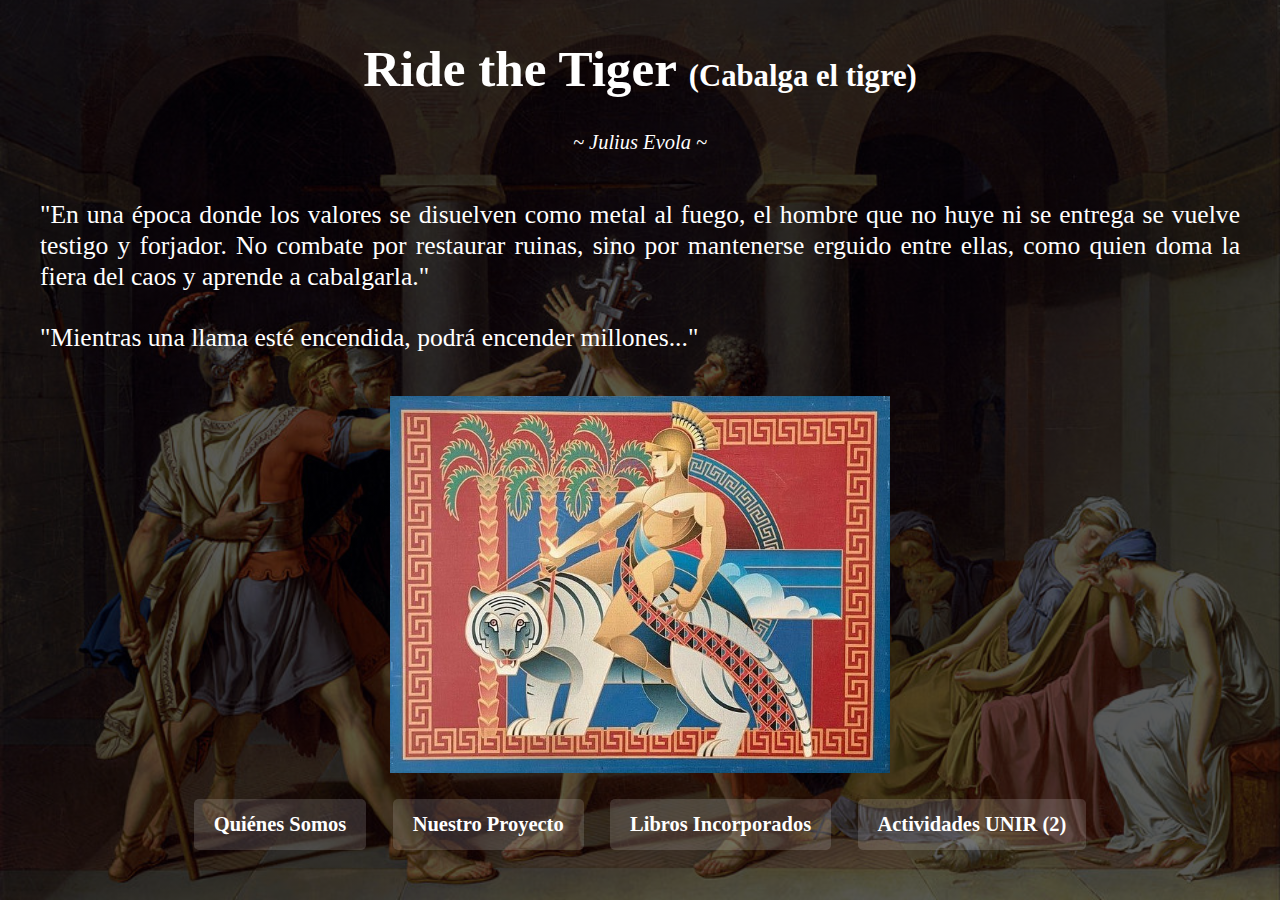
<file: index.html>
<!DOCTYPE html>
<html lang="es">
<head>
  <meta charset="UTF-8">
  <title>Ride the Tiger (Cabalga el tigre)</title>
  <link rel="stylesheet" href="Style.css">
</head>
<body>
  <header>
    <h1>Ride the Tiger <span style="font-size:0.6em;">(Cabalga el tigre)</span></h1>
    <cited>~ Julius Evola ~</cited>
  </header>

  <main>
    <p>
      "En una época donde los valores se disuelven como metal al fuego, el hombre que no huye ni se entrega se vuelve testigo y forjador.  
      No combate por restaurar ruinas, sino por mantenerse erguido entre ellas, como quien doma la fiera del caos y aprende a cabalgarla."
      <br/><br/>
      "Mientras una llama esté encendida, podrá encender millones..."
    </p>
  </main>

  <img src="Ride.jpg" style="width:500px; display: block; margin: 0 auto;">

  <nav>
    <a href="I.html">Quiénes Somos</a>
    <a href="II.html">Nuestro Proyecto</a>
    <a href="III.html">Libros Incorporados</a>
    <a href="IIII.html">Actividades UNIR (2)</a>
  </nav>
</body>
</html>
</file>
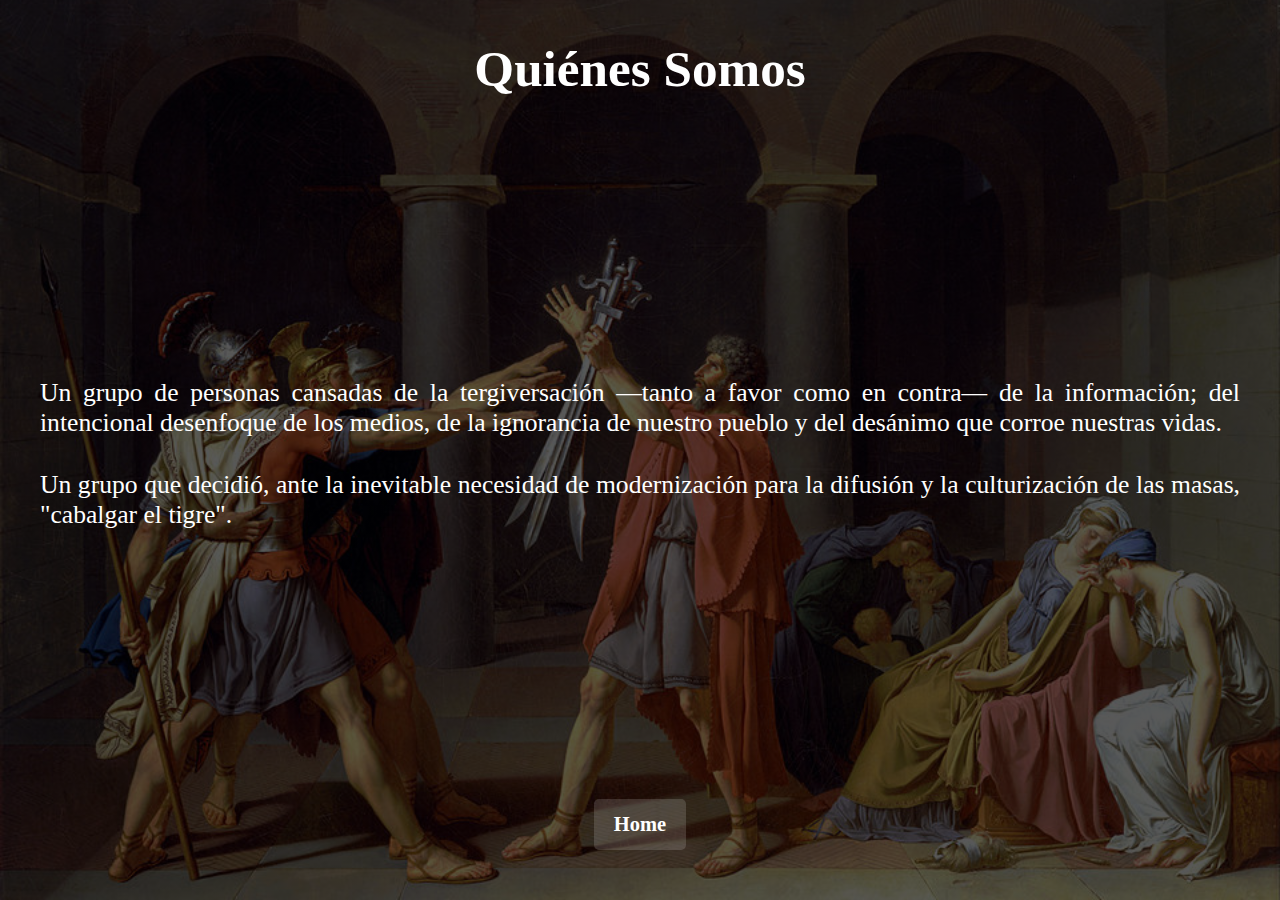
<file: I.html>
<!DOCTYPE html>
<html lang="es">
<head>
  <meta charset="UTF-8">
  <title>Ride the Tiger (Cabalga el tigre)</title>
  <link rel="stylesheet" href="Style.css">
</head>
<body>
  <header>
    <h1>Quiénes Somos</h1>
  </header>

  <main>
    <p>
      Un grupo de personas cansadas de la tergiversación —tanto a favor como en contra— de la información; del intencional desenfoque de los medios, de la ignorancia de nuestro pueblo y del desánimo que corroe nuestras vidas.
      <br/><br/>
      Un grupo que decidió, ante la inevitable necesidad de modernización para la difusión y la culturización de las masas, "cabalgar el tigre".
    </p>
  </main>

  <nav>
    <a href="index.html">Home</a>
  </nav>
</body>
</html>
</file>
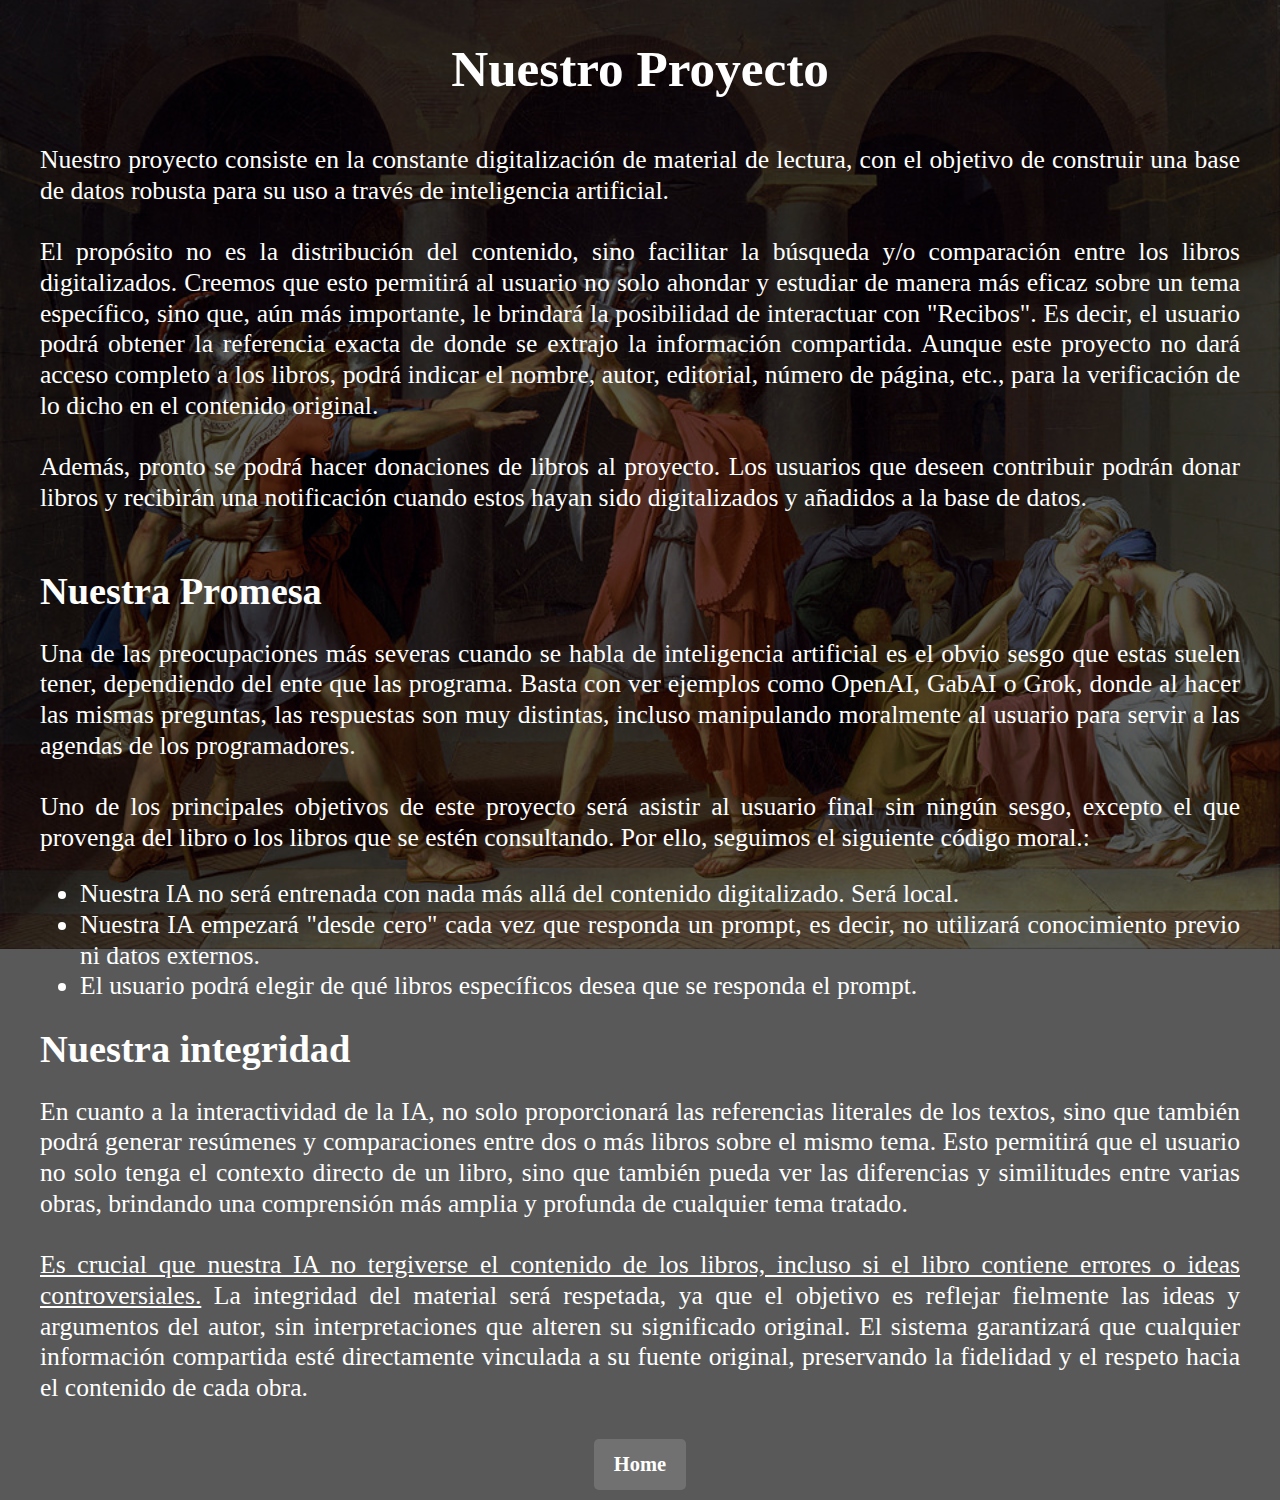
<file: II.html>
<!DOCTYPE html>
<html lang="es">
<head>
  <meta charset="UTF-8">
  <title>Ride the Tiger (Cabalga el tigre)</title>
  <link rel="stylesheet" href="Style.css">
</head>
<body>
  <header>
    <h1>Nuestro Proyecto</h1>
  </header>

  <main>
    <p>
      Nuestro proyecto consiste en la constante digitalización de material de lectura, con el objetivo de construir una base de datos robusta para su uso a través de inteligencia artificial.
      <br/><br/>
      El propósito no es la distribución del contenido, sino facilitar la búsqueda y/o comparación entre los libros digitalizados.
      Creemos que esto permitirá al usuario no solo ahondar y estudiar de manera más eficaz sobre un tema específico, sino que, aún más importante, le brindará la posibilidad de interactuar con "Recibos".
      Es decir, el usuario podrá obtener la referencia exacta de donde se extrajo la información compartida. Aunque este proyecto no dará acceso completo a los libros, podrá indicar el nombre, autor, editorial, número de página, etc., para la verificación de lo dicho en el contenido original.
      <br/><br/>
      Además, pronto se podrá hacer donaciones de libros al proyecto.
      Los usuarios que deseen contribuir podrán donar libros y recibirán una notificación cuando estos hayan sido digitalizados y añadidos a la base de datos.
      <br/><br/>
      <h2>Nuestra Promesa</h2>
      Una de las preocupaciones más severas cuando se habla de inteligencia artificial es el obvio sesgo que estas suelen tener, dependiendo del ente que las programa.
      Basta con ver ejemplos como OpenAI, GabAI o Grok, donde al hacer las mismas preguntas, las respuestas son muy distintas, incluso manipulando moralmente al usuario para servir a las agendas de los programadores.
      <br/><br/>
      Uno de los principales objetivos de este proyecto será asistir al usuario final sin ningún sesgo, excepto el que provenga del libro o los libros que se estén consultando.
      Por ello, seguimos el siguiente código moral.:
    </p>
    <ul>  
      <li>Nuestra IA no será entrenada con nada más allá del contenido digitalizado. Será local.</li>
      <li>Nuestra IA empezará "desde cero" cada vez que responda un prompt, es decir, no utilizará conocimiento previo ni datos externos.</li>
      <li>El usuario podrá elegir de qué libros específicos desea que se responda el prompt.</li>
    </ul>
    <p>
      <h2>Nuestra integridad</h2>
      En cuanto a la interactividad de la IA, no solo proporcionará las referencias literales de los textos, sino que también podrá generar resúmenes y comparaciones entre dos o más libros sobre el mismo tema.
      Esto permitirá que el usuario no solo tenga el contexto directo de un libro, sino que también pueda ver las diferencias y similitudes entre varias obras, brindando una comprensión más amplia y profunda de cualquier tema tratado.
      <br/><br/>
      <span style="text-decoration: underline;">Es crucial que nuestra IA no tergiverse el contenido de los libros, incluso si el libro contiene errores o ideas controversiales.</span>
      La integridad del material será respetada, ya que el objetivo es reflejar fielmente las ideas y argumentos del autor, sin interpretaciones que alteren su significado original.
      El sistema garantizará que cualquier información compartida esté directamente vinculada a su fuente original, preservando la fidelidad y el respeto hacia el contenido de cada obra.
    </p>
  </main>

  <nav>
    <a href="index.html">Home</a>
  </nav>
</body>
</html>
</file>
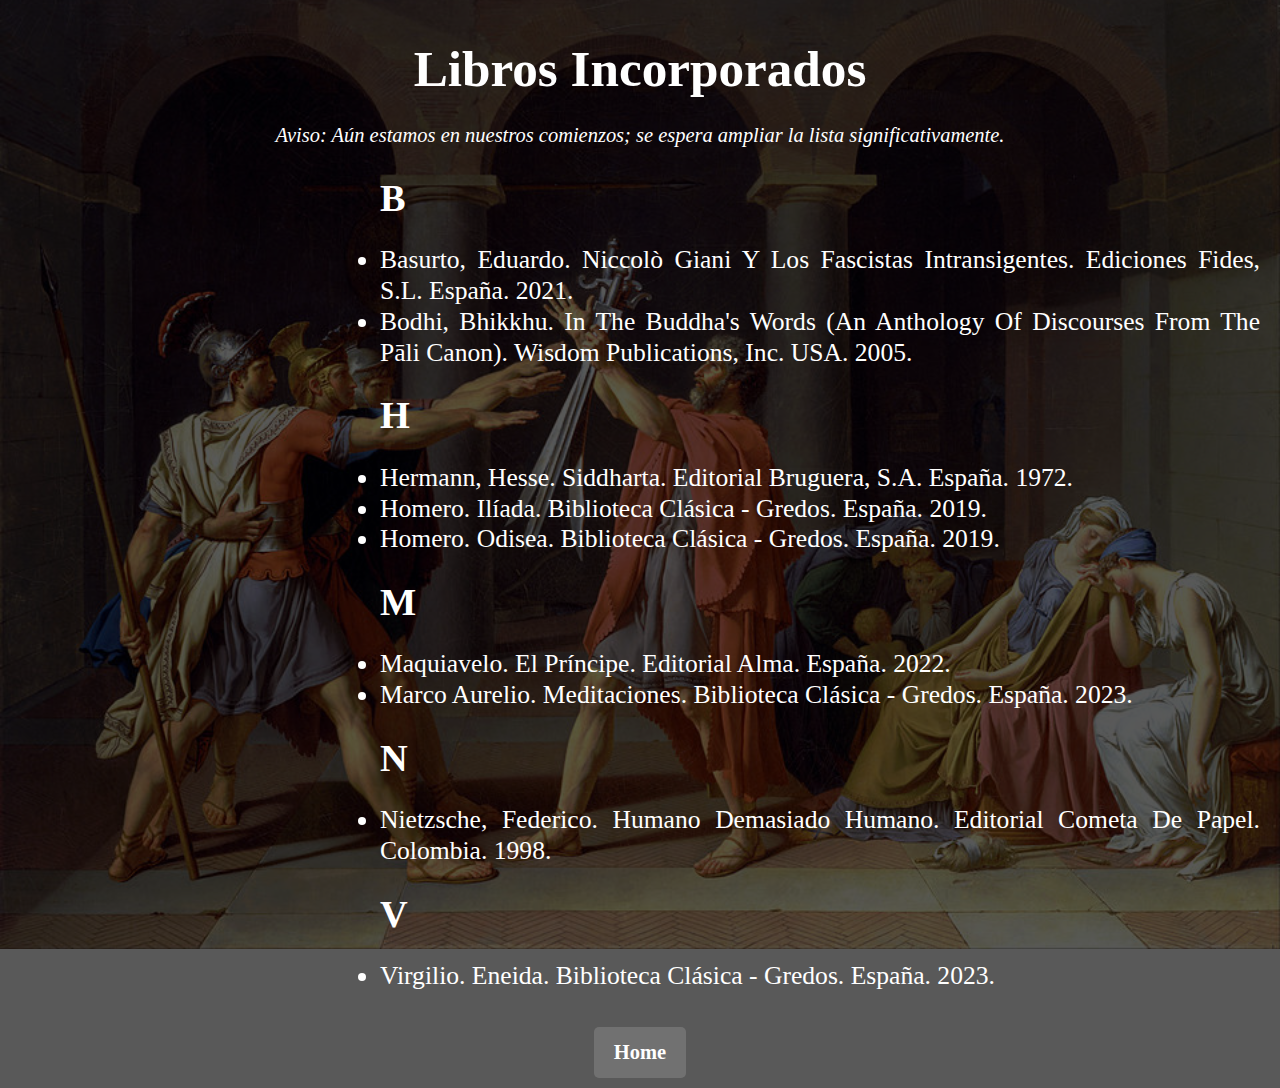
<file: III.html>
<!DOCTYPE html>
<html lang="es">
<head>
  <meta charset="UTF-8">
  <title>Ride the Tiger (Cabalga el tigre)</title>
  <link rel="stylesheet" href="Style.css">
</head>
<body>
  <header>
    <h1>Libros Incorporados</h1>
    <cited>Aviso: Aún estamos en nuestros comienzos; se espera ampliar la lista significativamente.</cited>
  </header>

  <main style="align-self: flex-start; margin-left: 320px;">
    <ul>
      <h2>B</h2>
      <li>Basurto, Eduardo. Niccolò Giani Y Los Fascistas Intransigentes. Ediciones Fides, S.L. España. 2021.</li>
      <li>Bodhi, Bhikkhu. In The Buddha's Words (An Anthology Of Discourses From The Pāli Canon). Wisdom Publications, Inc. USA. 2005.</li>
      <h2>H</h2>
      <li>Hermann, Hesse. Siddharta. Editorial Bruguera, S.A. España. 1972.</li>
      <li>Homero. Ilíada. Biblioteca Clásica - Gredos. España. 2019.</li>
      <li>Homero. Odisea. Biblioteca Clásica - Gredos. España. 2019.</li>
      <h2>M</h2>
      <li>Maquiavelo. El Príncipe. Editorial Alma. España. 2022.</li>
      <li>Marco Aurelio. Meditaciones. Biblioteca Clásica - Gredos. España. 2023.</li>
      <h2>N</h2>
      <li>Nietzsche, Federico. Humano Demasiado Humano. Editorial Cometa De Papel. Colombia. 1998.</li>
      <h2>V</h2>
      <li>Virgilio. Eneida. Biblioteca Clásica - Gredos. España. 2023.</li>
    </ul>
  </main>

  <nav>
    <a href="index.html">Home</a>
  </nav>
</body>
</html>
</file>
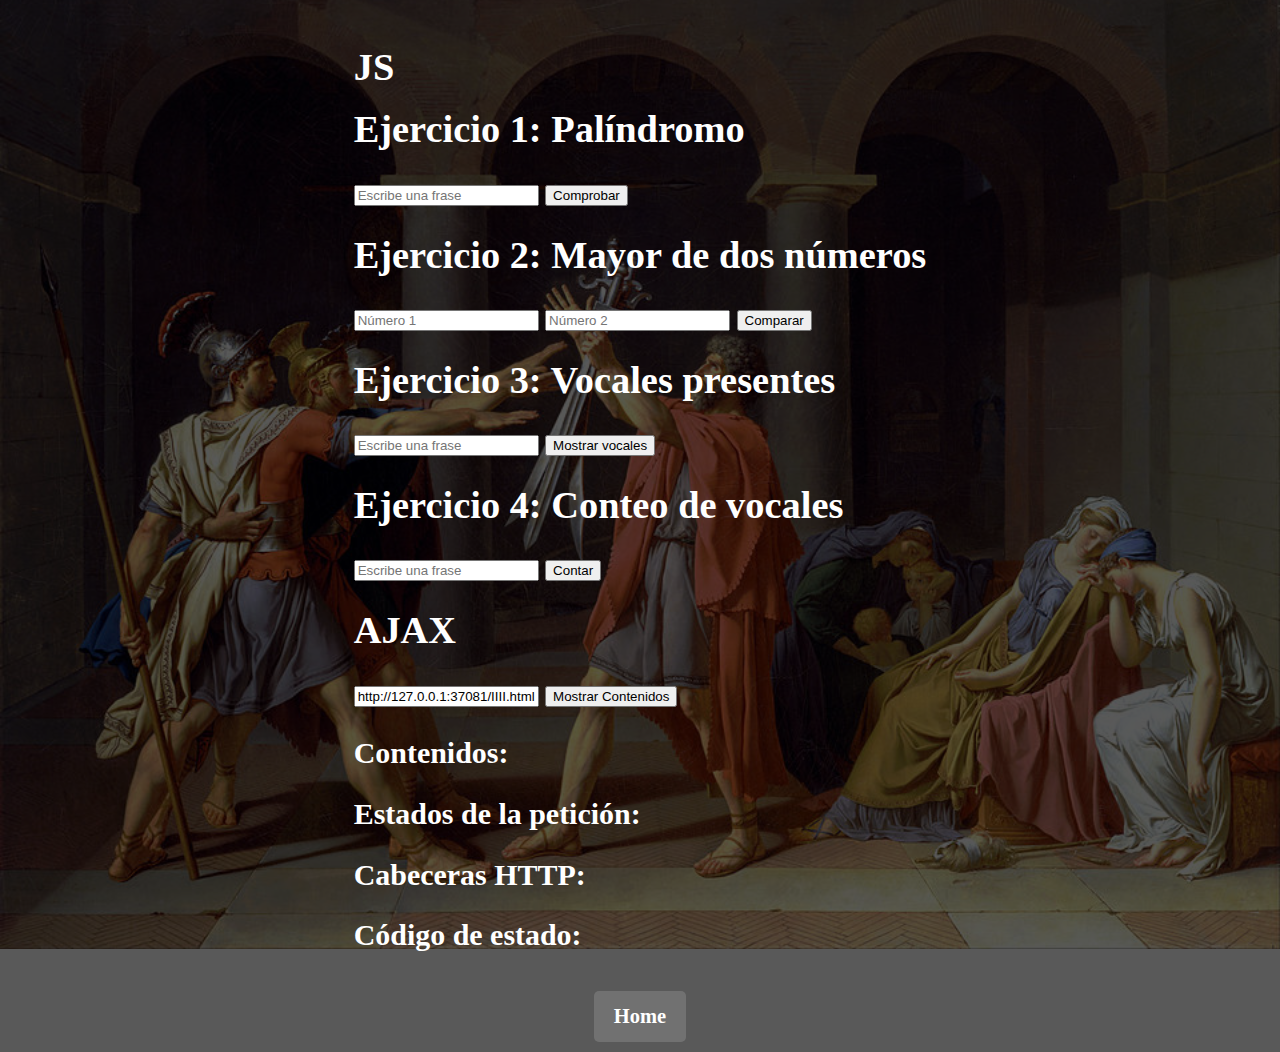
<file: IIII.html>
<!DOCTYPE html>
<html lang="es">
<head>
  <meta charset="UTF-8">
  <title>Ride the Tiger (Cabalga el tigre)</title>
  <link rel="stylesheet" href="Style.css">
</head>
<body>
  <header></header>

  <main>
    <h2>JS</h2>

    <section id="ej1">
      <h2>Ejercicio 1: Palíndromo</h2>
      <input id="pal-input" type="text" placeholder="Escribe una frase">
      <button id="pal-btn">Comprobar</button>
      <div id="pal-res"></div>
    </section>

    <section id="ej2">
      <h2>Ejercicio 2: Mayor de dos números</h2>
      <input id="num1" type="number" placeholder="Número 1">
      <input id="num2" type="number" placeholder="Número 2">
      <button id="mayor-btn">Comparar</button>
      <div id="mayor-res"></div>
    </section>

    <section id="ej3">
      <h2>Ejercicio 3: Vocales presentes</h2>
      <input id="voc-input" type="text" placeholder="Escribe una frase">
      <button id="voc-btn">Mostrar vocales</button>
      <div id="voc-res"></div>
    </section>

    <section id="ej4">
      <h2>Ejercicio 4: Conteo de vocales</h2>
      <input id="voc2-input" type="text" placeholder="Escribe una frase">
      <button id="voc2-btn">Contar</button>
      <div id="voc2-res"></div>
    </section>

    <section id="ajax">
      <h2>AJAX</h2>

      <input id="ajax-url" type="text" placeholder="URL a cargar">
      <button id="ajax-btn">Mostrar Contenidos</button>

      <h3>Contenidos:</h3>
      <div id="ajax-content"></div>

      <h3>Estados de la petición:</h3>
      <div id="ajax-states"></div>

      <h3>Cabeceras HTTP:</h3>
      <div id="ajax-headers"></div>

      <h3>Código de estado:</h3>
      <div id="ajax-status"></div>
    </section>

  </main>

  <nav>
    <a href="index.html">Home</a>
  </nav>

  <script src="main.js"></script>
</body>
</html>
</file>
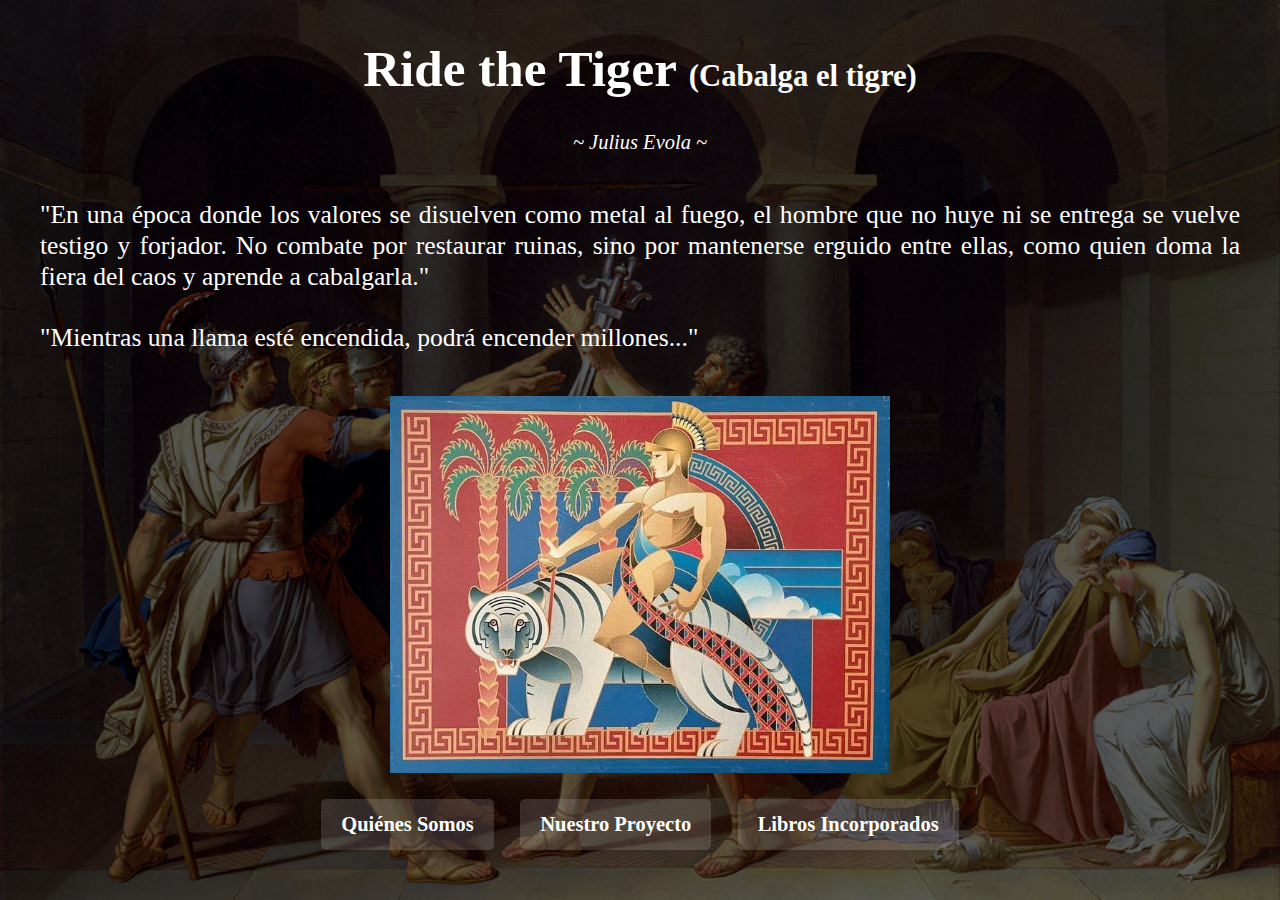
<file: UniWeb.html>
<!DOCTYPE html>
<html lang="es">
<head>
  <meta charset="UTF-8">
  <title>Ride the Tiger (Cabalga el tigre)</title>
  <link rel="stylesheet" href="Style.css">
</head>
<body>
  <header>
    <h1>Ride the Tiger <span style="font-size:0.6em;">(Cabalga el tigre)</span></h1>
    <cited>~ Julius Evola ~</cited>
  </header>

  <main>
    <p>
      "En una época donde los valores se disuelven como metal al fuego, el hombre que no huye ni se entrega se vuelve testigo y forjador.  
      No combate por restaurar ruinas, sino por mantenerse erguido entre ellas, como quien doma la fiera del caos y aprende a cabalgarla."
      <br/><br/>
      "Mientras una llama esté encendida, podrá encender millones..."
    </p>
  </main>

  <img src="Ride.jpg" style="width:500px; display: block; margin: 0 auto;">

  <nav>
    <a href="UniWebI.html">Quiénes Somos</a>
    <a href="UniWebII.html">Nuestro Proyecto</a>
    <a href="UniWebIII.html">Libros Incorporados</a>
  </nav>
</body>
</html>
</file>
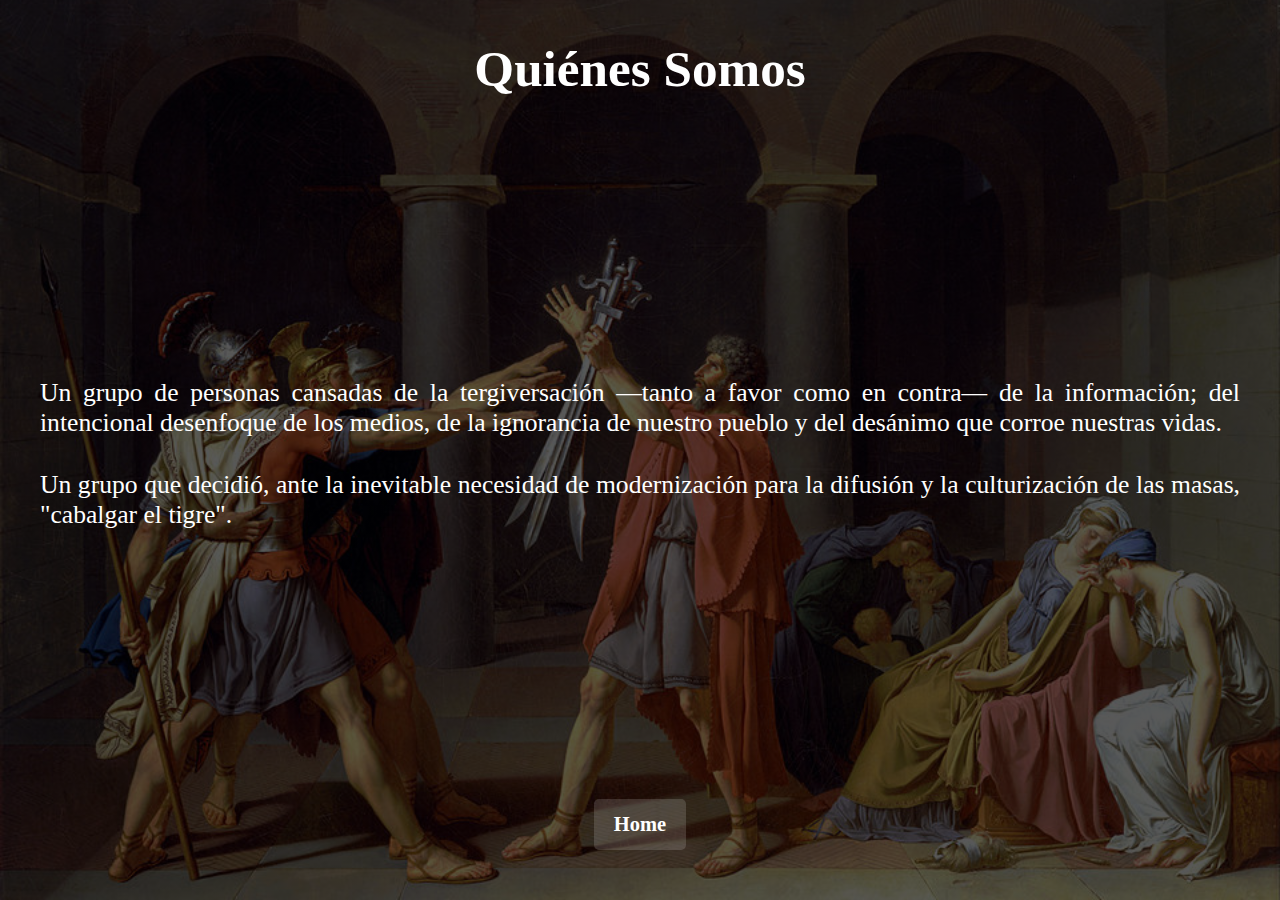
<file: UniWebI.html>
<!DOCTYPE html>
<html lang="es">
<head>
  <meta charset="UTF-8">
  <title>Ride the Tiger (Cabalga el tigre)</title>
  <link rel="stylesheet" href="Style.css">
</head>
<body>
  <header>
    <h1>Quiénes Somos</h1>
  </header>

  <main>
    <p>
      Un grupo de personas cansadas de la tergiversación —tanto a favor como en contra— de la información; del intencional desenfoque de los medios, de la ignorancia de nuestro pueblo y del desánimo que corroe nuestras vidas.
      <br/><br/>
      Un grupo que decidió, ante la inevitable necesidad de modernización para la difusión y la culturización de las masas, "cabalgar el tigre".
    </p>
  </main>

  <nav>
    <a href="UniWeb.html">Home</a>
  </nav>
</body>
</html>
</file>
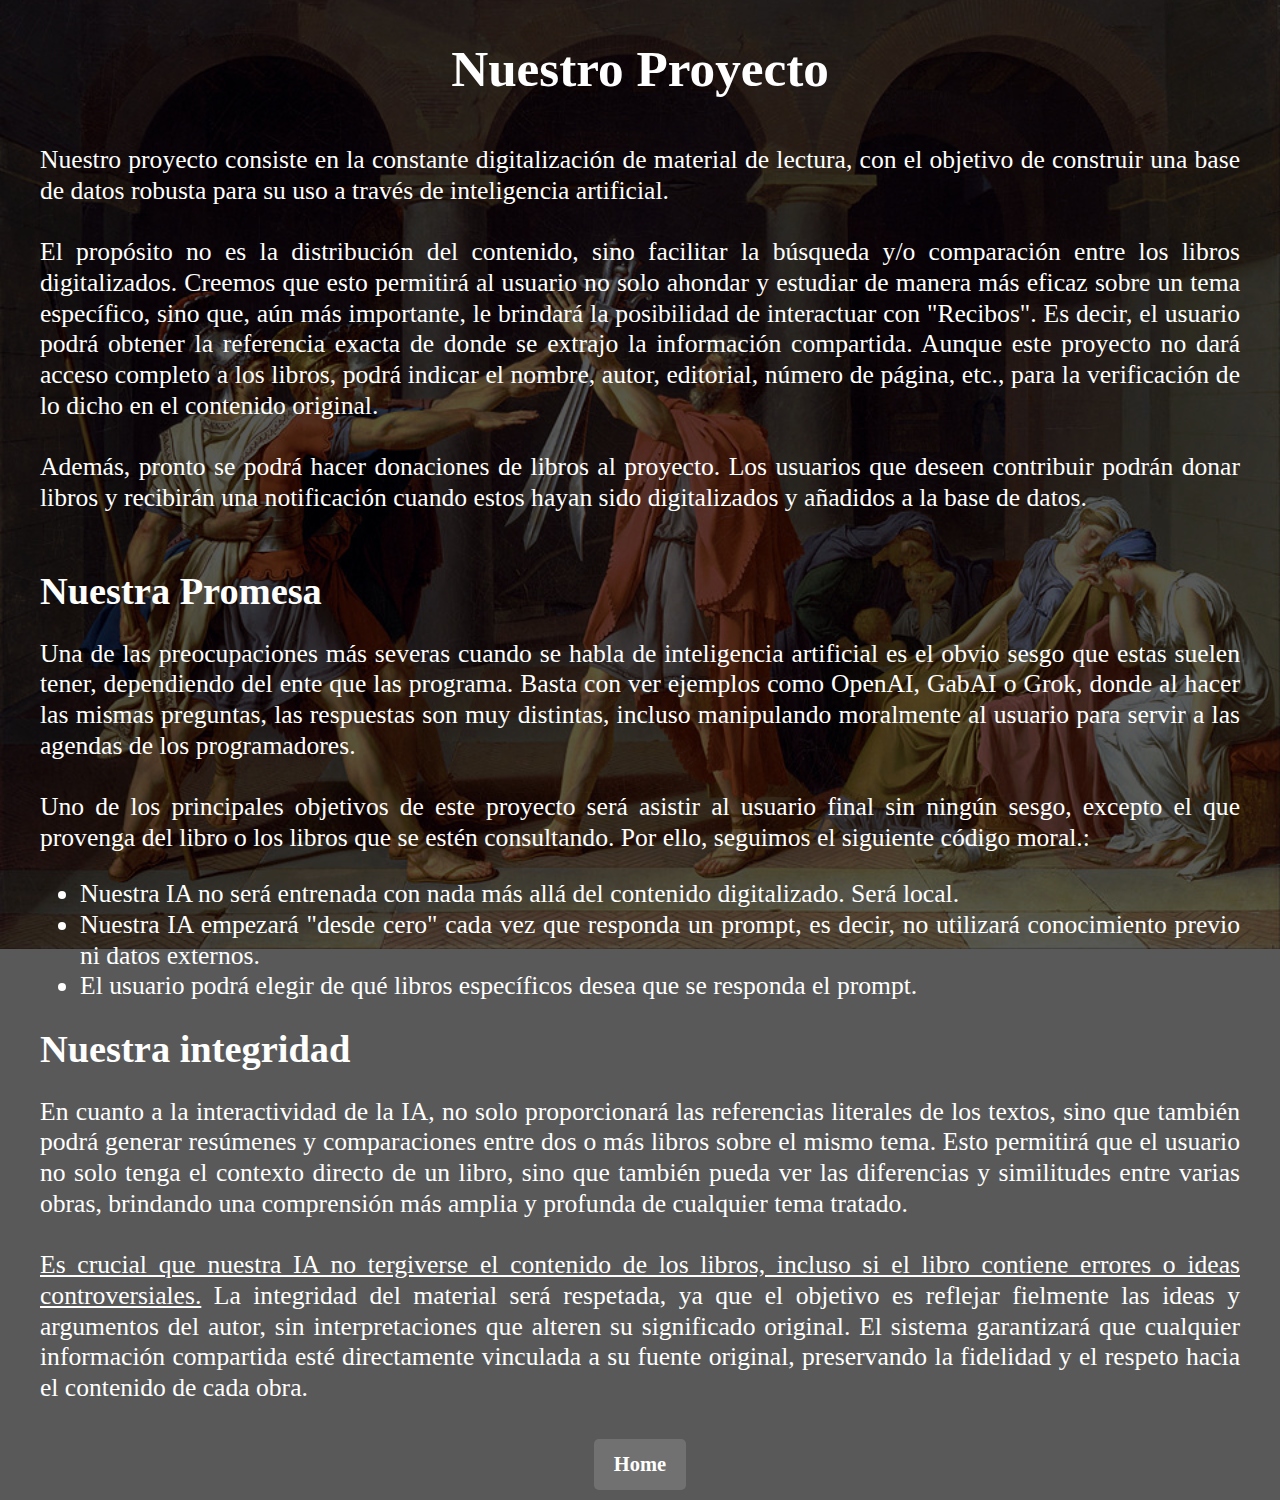
<file: UniWebII.html>
<!DOCTYPE html>
<html lang="es">
<head>
  <meta charset="UTF-8">
  <title>Ride the Tiger (Cabalga el tigre)</title>
  <link rel="stylesheet" href="Style.css">
</head>
<body>
  <header>
    <h1>Nuestro Proyecto</h1>
  </header>

  <main>
    <p>
      Nuestro proyecto consiste en la constante digitalización de material de lectura, con el objetivo de construir una base de datos robusta para su uso a través de inteligencia artificial.
      <br/><br/>
      El propósito no es la distribución del contenido, sino facilitar la búsqueda y/o comparación entre los libros digitalizados.
      Creemos que esto permitirá al usuario no solo ahondar y estudiar de manera más eficaz sobre un tema específico, sino que, aún más importante, le brindará la posibilidad de interactuar con "Recibos".
      Es decir, el usuario podrá obtener la referencia exacta de donde se extrajo la información compartida. Aunque este proyecto no dará acceso completo a los libros, podrá indicar el nombre, autor, editorial, número de página, etc., para la verificación de lo dicho en el contenido original.
      <br/><br/>
      Además, pronto se podrá hacer donaciones de libros al proyecto.
      Los usuarios que deseen contribuir podrán donar libros y recibirán una notificación cuando estos hayan sido digitalizados y añadidos a la base de datos.
      <br/><br/>
      <h2>Nuestra Promesa</h2>
      Una de las preocupaciones más severas cuando se habla de inteligencia artificial es el obvio sesgo que estas suelen tener, dependiendo del ente que las programa.
      Basta con ver ejemplos como OpenAI, GabAI o Grok, donde al hacer las mismas preguntas, las respuestas son muy distintas, incluso manipulando moralmente al usuario para servir a las agendas de los programadores.
      <br/><br/>
      Uno de los principales objetivos de este proyecto será asistir al usuario final sin ningún sesgo, excepto el que provenga del libro o los libros que se estén consultando.
      Por ello, seguimos el siguiente código moral.:
    </p>
    <ul>  
      <li>Nuestra IA no será entrenada con nada más allá del contenido digitalizado. Será local.</li>
      <li>Nuestra IA empezará "desde cero" cada vez que responda un prompt, es decir, no utilizará conocimiento previo ni datos externos.</li>
      <li>El usuario podrá elegir de qué libros específicos desea que se responda el prompt.</li>
    </ul>
    <p>
      <h2>Nuestra integridad</h2>
      En cuanto a la interactividad de la IA, no solo proporcionará las referencias literales de los textos, sino que también podrá generar resúmenes y comparaciones entre dos o más libros sobre el mismo tema.
      Esto permitirá que el usuario no solo tenga el contexto directo de un libro, sino que también pueda ver las diferencias y similitudes entre varias obras, brindando una comprensión más amplia y profunda de cualquier tema tratado.
      <br/><br/>
      <span style="text-decoration: underline;">Es crucial que nuestra IA no tergiverse el contenido de los libros, incluso si el libro contiene errores o ideas controversiales.</span>
      La integridad del material será respetada, ya que el objetivo es reflejar fielmente las ideas y argumentos del autor, sin interpretaciones que alteren su significado original.
      El sistema garantizará que cualquier información compartida esté directamente vinculada a su fuente original, preservando la fidelidad y el respeto hacia el contenido de cada obra.
    </p>
  </main>

  <nav>
    <a href="UniWeb.html">Home</a>
  </nav>
</body>
</html>
</file>
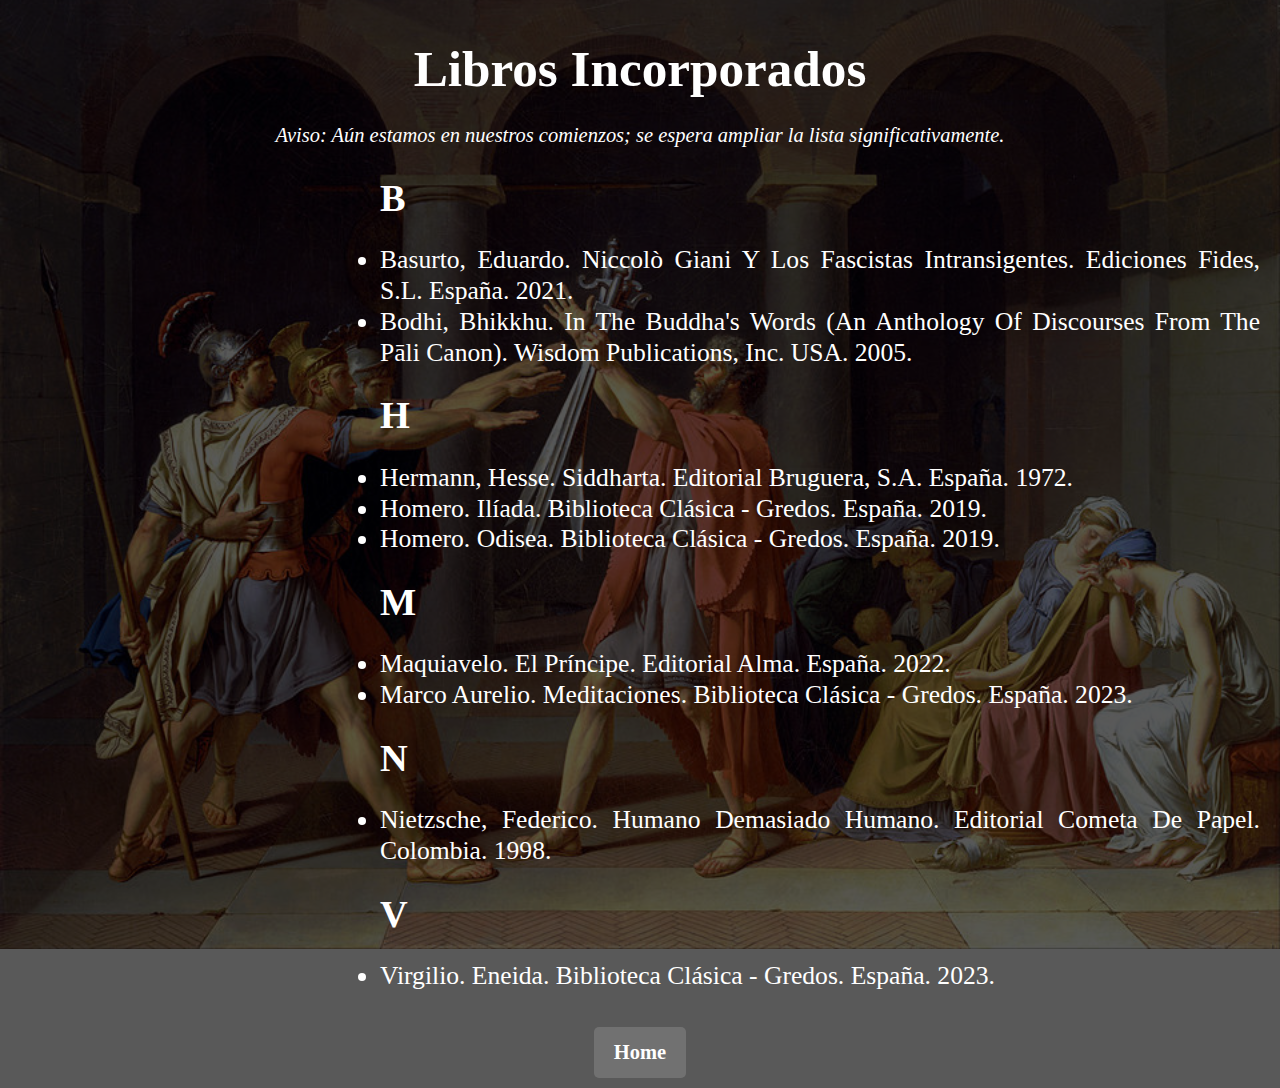
<file: UniWebIII.html>
<!DOCTYPE html>
<html lang="es">
<head>
  <meta charset="UTF-8">
  <title>Ride the Tiger (Cabalga el tigre)</title>
  <link rel="stylesheet" href="Style.css">
</head>
<body>
  <header>
    <h1>Libros Incorporados</h1>
    <cited>Aviso: Aún estamos en nuestros comienzos; se espera ampliar la lista significativamente.</cited>
  </header>

  <main style="align-self: flex-start; margin-left: 320px;">
    <ul>
      <h2>B</h2>
      <li>Basurto, Eduardo. Niccolò Giani Y Los Fascistas Intransigentes. Ediciones Fides, S.L. España. 2021.</li>
      <li>Bodhi, Bhikkhu. In The Buddha's Words (An Anthology Of Discourses From The Pāli Canon). Wisdom Publications, Inc. USA. 2005.</li>
      <h2>H</h2>
      <li>Hermann, Hesse. Siddharta. Editorial Bruguera, S.A. España. 1972.</li>
      <li>Homero. Ilíada. Biblioteca Clásica - Gredos. España. 2019.</li>
      <li>Homero. Odisea. Biblioteca Clásica - Gredos. España. 2019.</li>
      <h2>M</h2>
      <li>Maquiavelo. El Príncipe. Editorial Alma. España. 2022.</li>
      <li>Marco Aurelio. Meditaciones. Biblioteca Clásica - Gredos. España. 2023.</li>
      <h2>N</h2>
      <li>Nietzsche, Federico. Humano Demasiado Humano. Editorial Cometa De Papel. Colombia. 1998.</li>
      <h2>V</h2>
      <li>Virgilio. Eneida. Biblioteca Clásica - Gredos. España. 2023.</li>
    </ul>
  </main>

  <nav>
    <a href="UniWeb.html">Home</a>
  </nav>
</body>
</html>
</file>
<file: Style.css>
body {
  margin: 0;
  font-family: 'Times New Roman', serif;
  color: #fff;
  background: 
    linear-gradient(rgba(0,0,0,0.65), rgba(0,0,0,0.65)),
    url('GHD.jpg') no-repeat center center fixed;
  background-size: cover;
  height: 100vh;
  display: flex;
  flex-direction: column;
  justify-content: space-between;
  text-align: center;
  font-size: 1.6em;
  line-height: 1.2em;
}

header {
  margin-top: 20px;
}

h1 {
  font-size: 2em;
}

h2 {
    font-size: 1.5em;
}

cited {
  font-size: 0.8em;
  font-style: italic;
}

main {
  max-width: 1200px;
  margin: 0 auto;
  padding: 0 20px;
  text-align: justify;
}

nav {
  margin-bottom: 40px;
}

a {
  display: inline-block;
  margin: 10px;
  padding: 10px 20px;
  background-color: rgba(255,255,255,0.15);
  border-radius: 5px;
  color: #fff;
  text-decoration: none;
  font-weight: bold;
  font-size: 0.8em;
  transition: background-color 0.3s;
}

a:hover {
  background-color: rgba(255,255,255,0.3);
}
</file>
